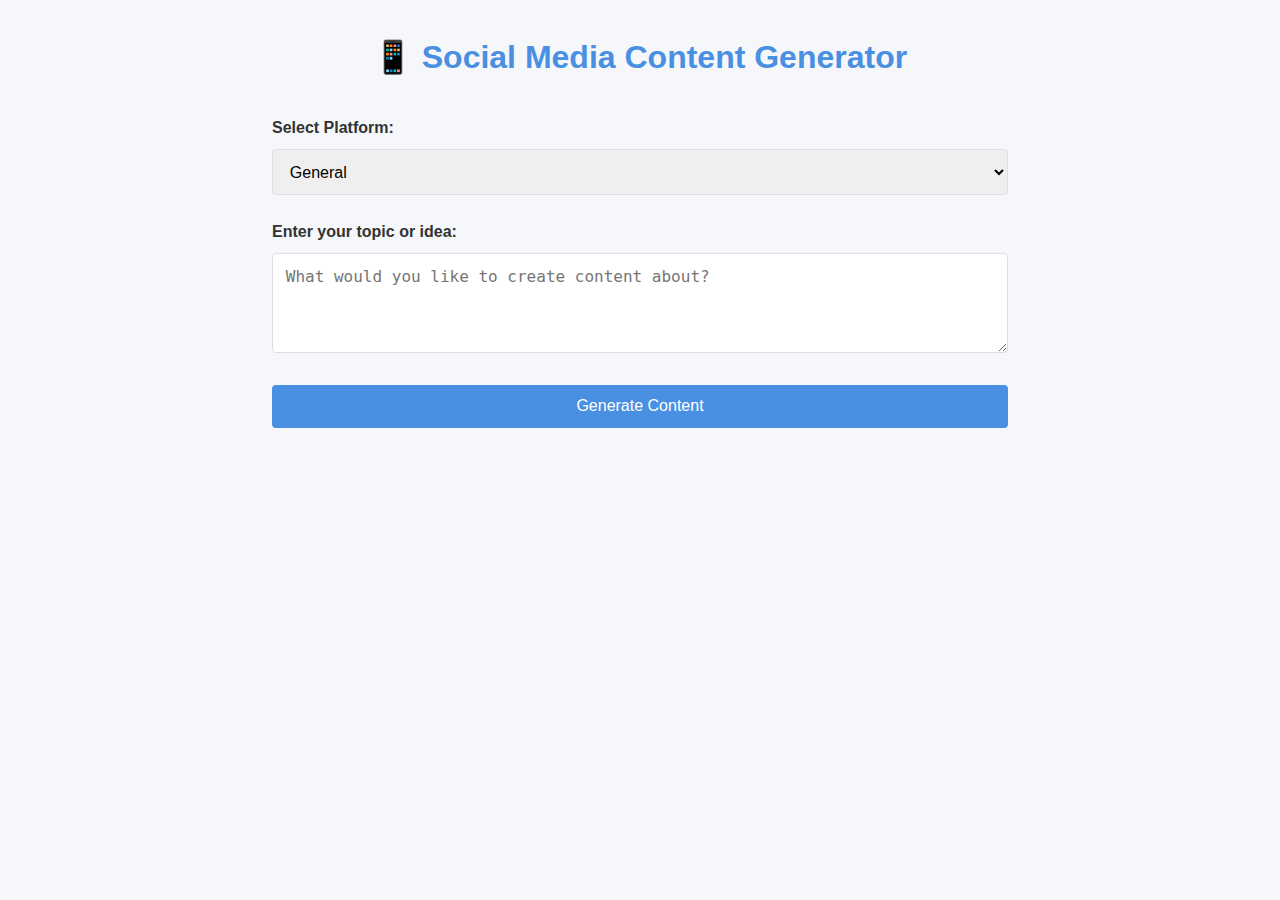
<file: index.html>
<!DOCTYPE html>
<html lang="en">
<head>
    <meta charset="UTF-8">
    <meta name="viewport" content="width=device-width, initial-scale=1.0">
    <title>Social Media Content Generator</title>
    <link rel="stylesheet" href="style.css">
</head>
<body>
    <div class="container">
        <header>
            <h1>📱 Social Media Content Generator</h1>
        </header>

        <main>
            <div class="platform-selector">
                <label for="platform">Select Platform:</label>
                <select id="platform">
                    <option value="general">General</option>
                    <option value="twitter">Twitter/X</option>
                    <option value="linkedin">LinkedIn</option>
                    <option value="instagram">Instagram</option>
                    <option value="facebook">Facebook</option>
                </select>
            </div>

            <div class="topic-input">
                <label for="topic">Enter your topic or idea:</label>
                <textarea id="topic" placeholder="What would you like to create content about?"></textarea>
            </div>

            <button id="generateBtn">Generate Content</button>

            <div id="loading" class="hidden">
                <div class="spinner"></div>
                <p>Generating content...</p>
            </div>

            <div id="result" class="hidden">
                <div class="content-section">
                    <h2 id="contentTitle"></h2>
                    <div class="content-box">
                        <h3>Content</h3>
                        <p id="contentText"></p>
                    </div>
                </div>

                <div class="details-grid">
                    <div class="detail-box">
                        <h3>Hashtags</h3>
                        <p id="hashtags"></p>
                    </div>
                    <div class="detail-box">
                        <h3>Suggested Emojis</h3>
                        <p id="emojis"></p>
                    </div>
                    <div class="detail-box">
                        <h3>Best Posting Times</h3>
                        <p id="postingTimes"></p>
                    </div>
                    <div class="detail-box">
                        <h3>Platform Tips</h3>
                        <p id="platformTips"></p>
                    </div>
                </div>

                <div class="copy-options">
                    <button id="copyContent">Copy Content</button>
                    <button id="copyHashtags">Copy Hashtags</button>
                    <button id="copyAll">Copy All</button>
                </div>
            </div>

            <div id="error" class="hidden">
                <p class="error-message"></p>
            </div>
        </main>
    </div>
    <script src="script.js"></script>
</body>
</html>
</file>
<file: style.css>
:root {
    --primary-color: #4a90e2;
    --secondary-color: #2c3e50;
    --background-color: #f5f7fa;
    --text-color: #333;
    --border-color: #ddd;
    --success-color: #2ecc71;
    --error-color: #e74c3c;
}

* {
    margin: 0;
    padding: 0;
    box-sizing: border-box;
}

body {
    font-family: 'Segoe UI', Tahoma, Geneva, Verdana, sans-serif;
    line-height: 1.6;
    background-color: var(--background-color);
    color: var(--text-color);
}

.container {
    max-width: 800px;
    margin: 0 auto;
    padding: 2rem;
}

header {
    text-align: center;
    margin-bottom: 2rem;
}

h1 {
    color: var(--primary-color);
    margin-bottom: 1rem;
}

.platform-selector, .topic-input {
    margin-bottom: 1.5rem;
}

label {
    display: block;
    margin-bottom: 0.5rem;
    font-weight: bold;
}

select, textarea {
    width: 100%;
    padding: 0.8rem;
    border: 1px solid var(--border-color);
    border-radius: 4px;
    font-size: 1rem;
}

textarea {
    height: 100px;
    resize: vertical;
}

button {
    background-color: var(--primary-color);
    color: white;
    border: none;
    padding: 0.8rem 1.5rem;
    border-radius: 4px;
    cursor: pointer;
    font-size: 1rem;
    transition: background-color 0.3s;
}

button:hover {
    background-color: #357abd;
}

#generateBtn {
    width: 100%;
    margin-bottom: 2rem;
}

.hidden {
    display: none;
}

#loading {
    text-align: center;
    margin: 2rem 0;
}

.spinner {
    border: 4px solid rgba(0, 0, 0, 0.1);
    width: 36px;
    height: 36px;
    border-radius: 50%;
    border-left-color: var(--primary-color);
    animation: spin 1s linear infinite;
    margin: 0 auto 1rem;
}

@keyframes spin {
    0% { transform: rotate(0deg); }
    100% { transform: rotate(360deg); }
}

.content-section {
    margin-bottom: 2rem;
}

.content-box, .detail-box {
    background: white;
    padding: 1.5rem;
    border-radius: 8px;
    box-shadow: 0 2px 4px rgba(0, 0, 0, 0.1);
    margin-bottom: 1rem;
}

.details-grid {
    display: grid;
    grid-template-columns: repeat(auto-fit, minmax(200px, 1fr));
    gap: 1rem;
    margin-bottom: 2rem;
}

.copy-options {
    display: flex;
    gap: 1rem;
    justify-content: center;
}

.copy-options button {
    flex: 1;
}

.error-message {
    color: var(--error-color);
    text-align: center;
    padding: 1rem;
    background-color: #fde8e8;
    border-radius: 4px;
    margin-top: 1rem;
}

/* Responsive Design */
@media (max-width: 600px) {
    .container {
        padding: 1rem;
    }

    .details-grid {
        grid-template-columns: 1fr;
    }

    .copy-options {
        flex-direction: column;
    }
}
</file>
